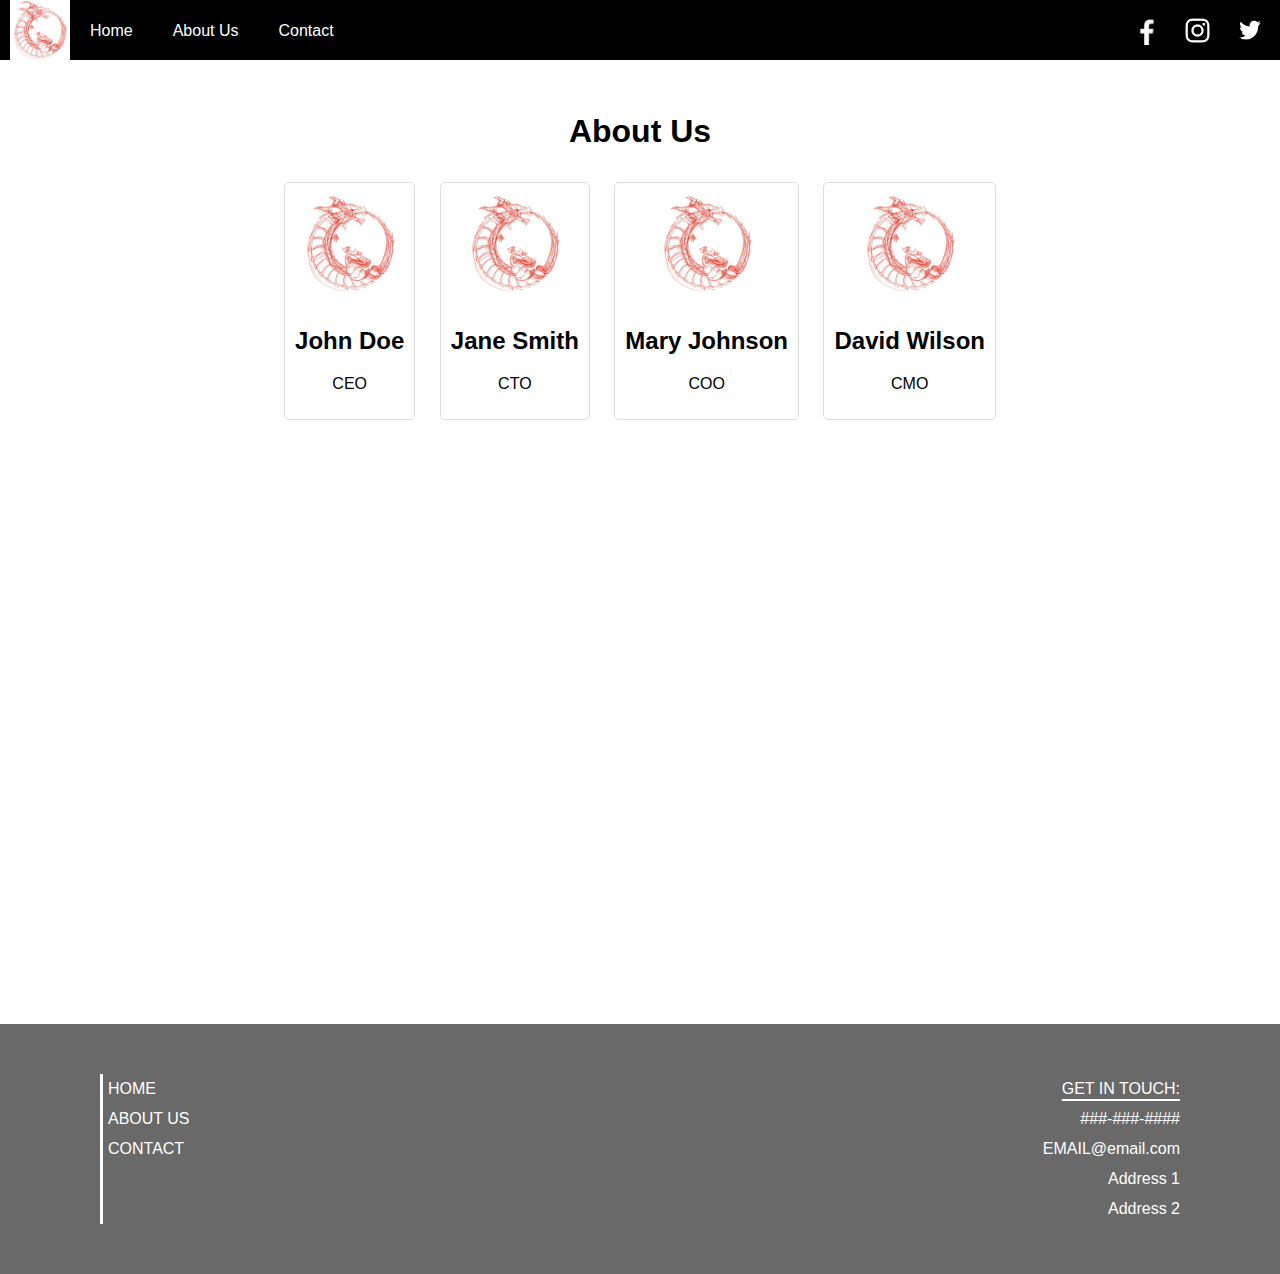
<file: about/index.html>
<!DOCTYPE html>
<!--
  ***
  Eugene Ngo
  September 20 2023

  The 'about us' page of Garage Dragon's website
  ***
-->
<html lang="en">
  <head>
    <meta charset="UTF-8">
    <meta name="viewport" content="width=device-width, initial-scale=1.0">
    <link rel="stylesheet" href="../css/style.css">
    <title>About Us - G.D. LLC</title>
  </head>
  <header class="header-main">
    <div class="header-logo">
      <img src="../img/filler.jpg" alt="garage dragon logo">
      <nav class="header-nav">
        <ul>
          <li><a href="/" class="header-nav-hover">Home</a></li>
          <li><a href="/about/" class="header-nav-hover">About Us</a></li>
          <li><a href="/contact/" class="header-nav-hover">Contact</a></li>
        </ul>
      </nav>
    </div>
    <div class="header-sm">
      <a href="https://www.facebook.com/" target="_blank" rel="noopener noreferrer">
        <div class="header-sm-fb"></div>
      </a>
      <a href="https://www.instagram.com/" target="_blank" rel="noopener noreferrer">
        <div class="header-sm-ig"></div>
      </a>
      <a href="https://twitter.com/?lang=en" target="_blank" rel="noopener noreferrer">
        <div class="header-sm-x"></div>
      </a>
    </div>
  </header>
  <body>
    <div class="about-us">
      <h1>About Us</h1>
      <div class="profiles">
        <a href="https://www.linkedin.com/" target="_blank" rel="noopener noreferrer">
          <div class="profile-card" id="profile1">
            <img src="../img/filler.jpg" alt="Person 1">
            <h2>John Doe</h2>
            <p>CEO</p>
          </div>
        </a>
        <a href="https://www.linkedin.com/" target="_blank" rel="noopener noreferrer">
          <div class="profile-card" id="profile2">
            <img src="../img/filler.jpg" alt="Person 2">
            <h2>Jane Smith</h2>
            <p>CTO</p>
          </div>
        </a>
        <a href="https://www.linkedin.com/" target="_blank" rel="noopener noreferrer">
          <div class="profile-card" id="profile3">
            <img src="../img/filler.jpg" alt="Person 3">
            <h2>Mary Johnson</h2>
            <p>COO</p>
          </div>
        </a>
        <a href="https://www.linkedin.com/" target="_blank" rel="noopener noreferrer">
          <div class="profile-card" id="profile4">
            <img src="../img/filler.jpg" alt="Person 4">
            <h2>David Wilson</h2>
            <p>CMO</p>
          </div>
        </a>
      </div>
    </div>
    <footer class="footer-main">
      <div class="wrapper-main footer-main-flex">
        <div class="footer-sitemap">
          <ul>
            <li><a href="/">HOME</a></li>
            <li><a href="/about/">ABOUT US</a></li>
            <li><a href="/contact/">CONTACT</a></li>
          </ul>
          <ul>
            <li>GET IN TOUCH:</li>
            <li>###-###-####</li>
            <li>EMAIL@email.com</li>
            <li>Address 1</li>
            <li>Address 2</li>
          </ul>
        </div>
      </div>
    </footer>
  </body>
</html>
</file>
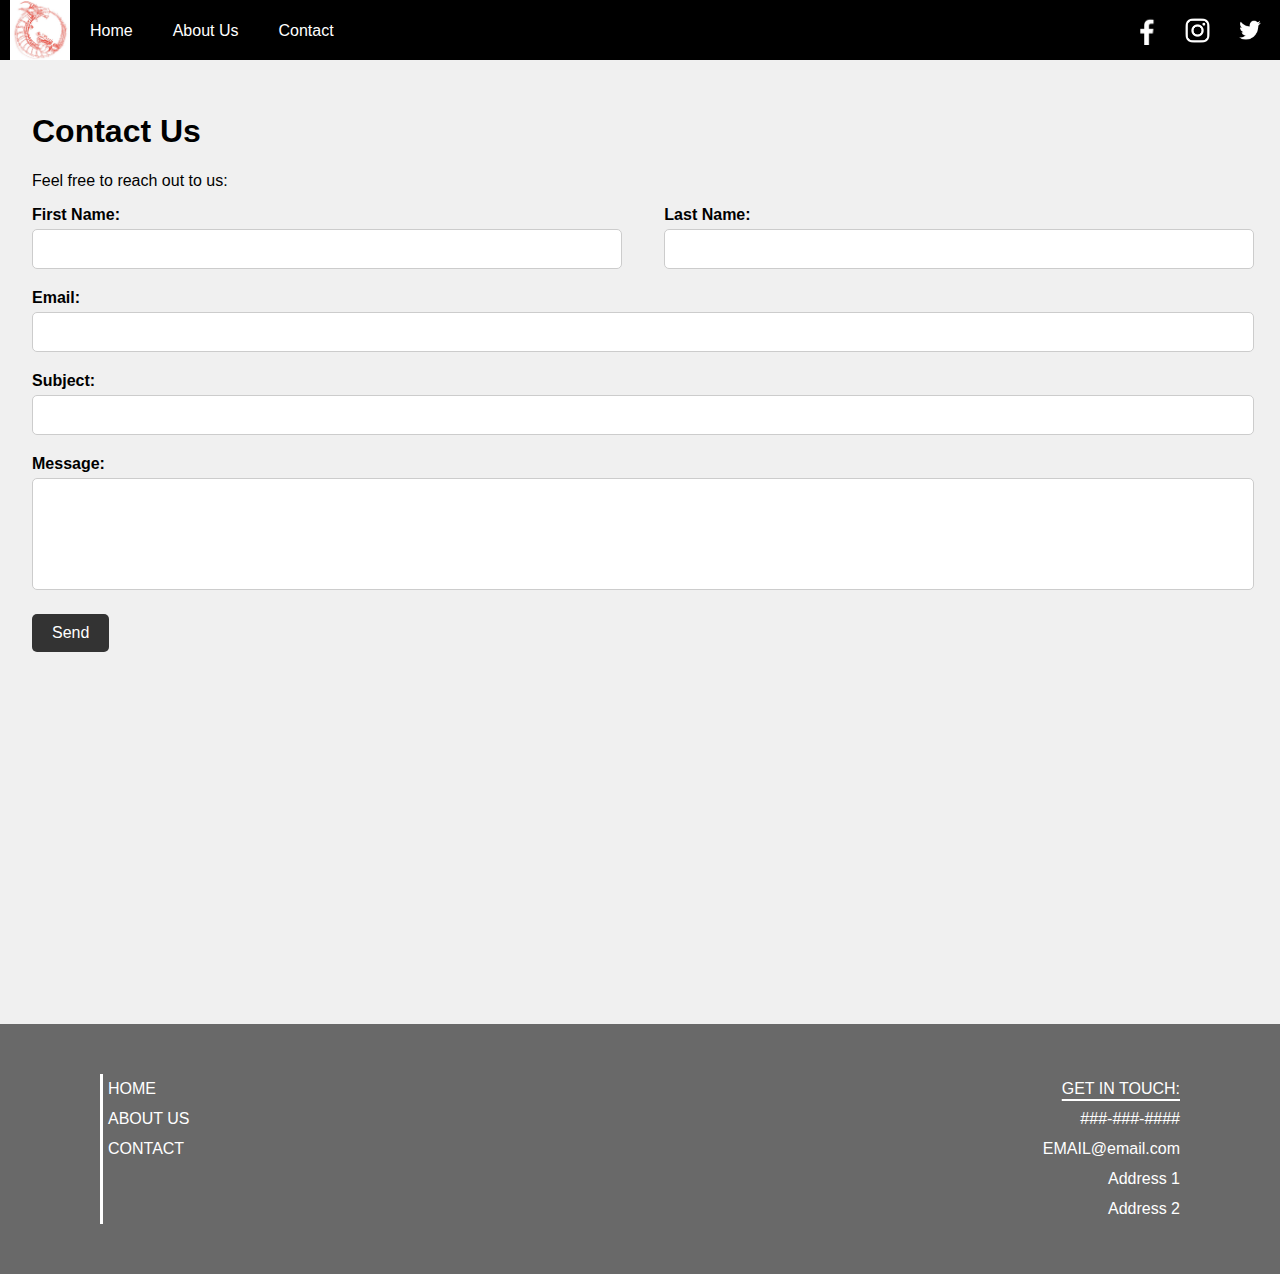
<file: contact/index.html>
<!DOCTYPE html>
<!--
  ***
  Eugene Ngo
  September 20 2023

  The contact page of Garage Dragon's website
  ***
-->
<html lang="en">
  <head>
    <meta charset="UTF-8">
    <meta name="viewport" content="width=device-width, initial-scale=1.0">
    <link rel="stylesheet" href="../css/style.css">
    <script src="../js/email.js"></script>
    <title>Contact - G.D. LLC</title>
  </head>
  <header class="header-main">
    <div class="header-logo">
      <img src="../img/filler.jpg" alt="garage dragon logo">
      <nav class="header-nav">
        <ul>
          <li><a href="/" class="header-nav-hover">Home</a></li>
          <li><a href="/about/" class="header-nav-hover">About Us</a></li>
          <li><a href="/contact/" class="header-nav-hover">Contact</a></li>
        </ul>
      </nav>
    </div>
    <div class="header-sm">
      <a href="https://www.facebook.com/" target="_blank" rel="noopener noreferrer">
        <div class="header-sm-fb"></div>
      </a>
      <a href="https://www.instagram.com/" target="_blank" rel="noopener noreferrer">
        <div class="header-sm-ig"></div>
      </a>
      <a href="https://twitter.com/?lang=en" target="_blank" rel="noopener noreferrer">
        <div class="header-sm-x"></div>
      </a>
    </div>
  </header>
  <body>
    <div class="contact-us">
        <h1>Contact Us</h1>
        <p>Feel free to reach out to us:</p>
        <form id="emailForm">
          <div class="form-group">
              <div class="name-group">
                  <div class="name-input">
                      <label for="firstName">First Name:</label>
                      <input type="text" id="firstName" name="firstName" required>
                  </div>
                  <div class="name-input">
                      <label for="lastName">Last Name:</label>
                      <input type="text" id="lastName" name="lastName" required>
                  </div>
              </div>
          </div>
          <div class="form-group">
            <label for="email">Email:</label>
            <input type="email" id="email" name="email" required>
          </div>
          <div class="form-group">
              <label for="subject">Subject:</label>
              <input type="text" id="subject" name="subject" required>
          </div>
          <div class="form-group">
              <label for="message">Message:</label>
              <textarea id="message" name="message" rows="5" required></textarea>
          </div>
          <div class="form-group">
              <button type="submit">Send</button>
          </div>
      </form>
      </div>
      <footer class="footer-main">
        <div class="wrapper-main footer-main-flex">
          <div class="footer-sitemap">
            <ul>
              <li><a href="/">HOME</a></li>
              <li><a href="/about/">ABOUT US</a></li>
              <li><a href="/contact/">CONTACT</a></li>
            </ul>
            <ul>
              <li>GET IN TOUCH:</li>
              <li>###-###-####</li>
              <li>EMAIL@email.com</li>
              <li>Address 1</li>
              <li>Address 2</li>
            </ul>
          </div>
        </div>
      </footer>
  </body>
</html>
</file>
<file: css/style.css>
body {
  margin: 0;
  padding: 0;
  font-family: Arial, sans-serif;
  overflow-x: hidden; /* Prevent horizontal scrolling */
}

a {
  text-decoration: none;
}

.header-main {
  width: 100%;
  height: 60px;
  background-color: black;
  display: flex;
  justify-content: space-between;
}

.footer-main {
  width: 100%;
  padding: 50px 0;
  background-color: #696969;
}

.footer-main-flex {
  display: flex;
  justify-content: center;
  flex-wrap: wrap;
}

.footer-sitemap {
  flex-basis: 100%;
  display: flex;
}

.footer-sitemap ul:nth-child(1) {
  border-left: 3px solid white;
  padding-left: 5px;
}

.footer-sitemap ul:nth-child(1), .footer-sitemap ul:nth-child(2) {
  flex-basis: 150px;
}

.footer-sitemap ul:nth-child(2) {
  display: inline;
  margin: 0 10px;
  flex-grow: 1;
}

.footer-sitemap ul:nth-child(2) li {
  clear: both;
  float: right;
}

.footer-sitemap ul:nth-child(2) li:nth-child(1) {
  text-decoration: underline;
  text-decoration-thickness: 2px;
  text-underline-offset: 5px;
}

.footer-sitemap li, .footer-sitemap a {
  line-height: 30px;
  color: white;
}

.footer-sitemap a:hover {
  color: antiquewhite;
}

.wrapper-main {
  width: 1100px;
  margin: 0 auto;
}

.header-logo{
  width: fit-content;
  height: 100%;
  padding-left: 10px;
  display: flex;
}

.header-logo img{
  height: 60px;
  align-self: center;
}

.header-nav{
  width: fit-content;
  height: 100%;
}

.header-nav ul, .footer-sitemap ul {
  list-style: none;
  padding: 0;
}

.header-nav ul li, .footer-sitemap ul:nth-child(1) {
  display: inline;
  float: left;
  margin: 0 10px;
}

.header-nav ul li a{
  color: white;
  padding: 0 10px;
  line-height: 30px;
}

.header-nav ul li a:hover{
  padding: 0 10px;
}

.header-nav-hover {
  display: inline-block;
  padding-bottom: 0.25rem;
  position: relative;
}

.header-nav-hover::before {
  content: "";
  position: absolute;
  left: 0;
  bottom: 0;
  width: 0;
  height: 2px;
  background-color: white;
  transition: width 0.25s ease-out
}

.header-nav-hover:hover::before {
  width: 100%;
}

.header-sm{
  width: fit-content;
  height: 100%;
  padding-right: 10px;
  display: flex;
  align-items: center;
  column-gap: 15px;
}

.header-sm-fb {
  width: 30px;
  height: 30px;
  background-image: url(../img/facebook.png);
  background-repeat: no-repeat;
  background-size: cover;
}

.header-sm-fb:hover {
  background-image: url(../img/facebook-color.png);
}

.header-sm-ig {
  width: 35px;
  height: 35px;
  background-image: url(../img/instagram.png);
  background-repeat: no-repeat;
  background-size: cover;
  margin-left: 5px;
}

.header-sm-ig:hover {
  background-image: url(../img/instagram-color.png);
}

.header-sm-x {
  width: 40px;
  height: 40px;
  background-image: url(../img/twitter.png);
  background-repeat: no-repeat;
  background-size: cover;
}

.header-sm-x:hover {
  margin: 0 7.5px;
  width: 25px;
  height: 25px;
  background-image: url(../img/x.png);
}

/* First Page (Black with Logo) */
.home {
  width: 100%;
  min-height: 100vh;
  background-color: black;
  display: flex;
  align-items: center;
  justify-content: center;
  transition: background-color 1s;
}

.logo {
  width: 400px; /* Adjust the size of your logo */
  height: auto;
}

/* Second Page (About Us) */
.about-us {
  background-color: white;
  color: black;
  min-height: 100vh;
  padding: 2rem;
  text-align: center;
}

.profile-card {
  display: inline-block;
  background-color: white;
  color: black;
  margin: 10px;
  padding: 10px;
  border: 1px solid #ddd;
  border-radius: 5px;
  cursor: pointer;
  transition: transform 0.2s;
}

.profile-card img {
  width: 100px;
  height: 100px;
  border-radius: 50%;
  margin-bottom: 10px;
}

.profile-card:hover {
  transform: scale(1.1);
}

/* Third Page (Contact Us) */
.contact-us {
  background-color: #f0f0f0; /* Light gray background */
  color: black;
  min-height: 100vh;
  padding: 2rem;
}

.form-group {
  margin-bottom: 20px;
}

.name-group{
  display: flex;
  flex-wrap: wrap;
  justify-content: space-between;
}

label {
  display: block;
  font-weight: bold;
  margin-bottom: 5px;
}

input, textarea {
  width: 100%;
  padding-top: 10px;
  padding-bottom: 10px;
  border: 1px solid #ccc;
  border-radius: 5px;
  font-size: 16px;
}

.name-input {
  width: 48%;
}

button {
  background-color: #333;
  color: #fff;
  border: none;
  padding: 10px 20px;
  border-radius: 5px;
  font-size: 16px;
  cursor: pointer;
}

button:hover {
  background-color: #555;
}

#message {
  resize: none;
}
</file>
